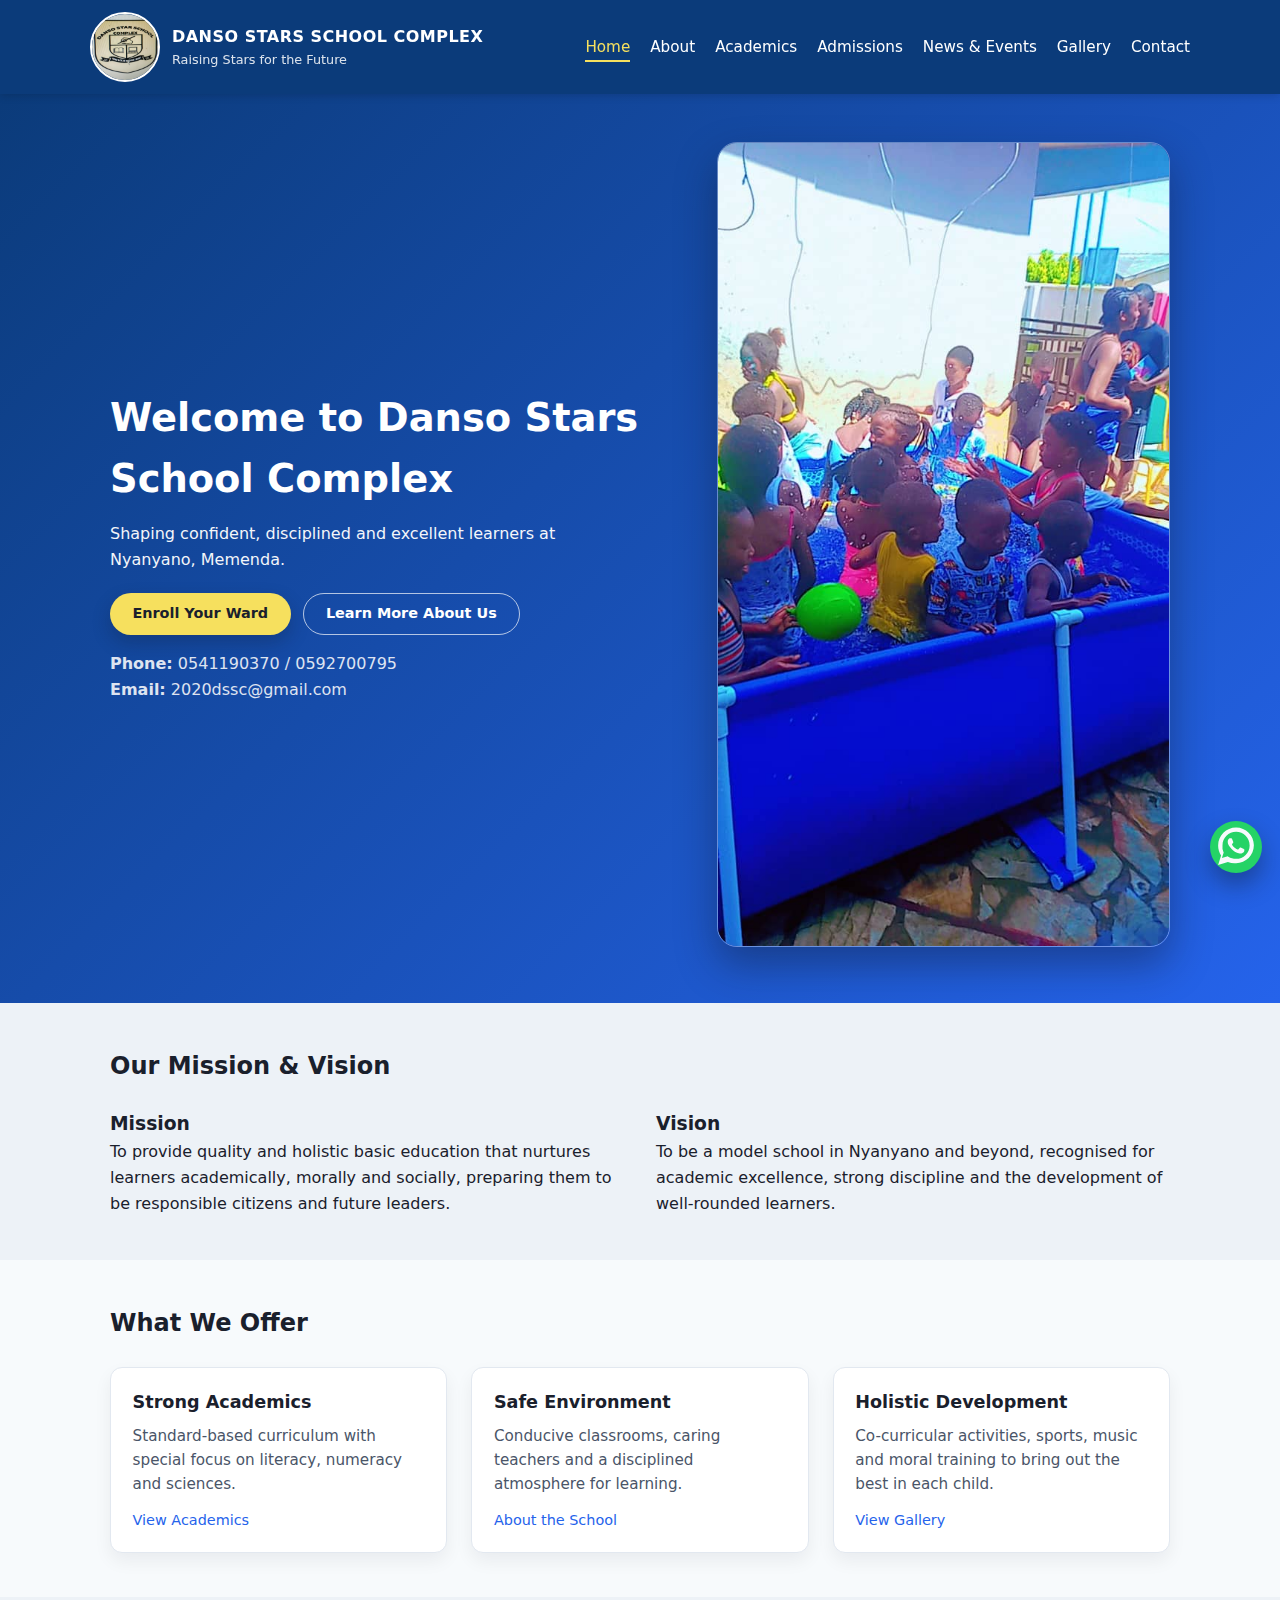
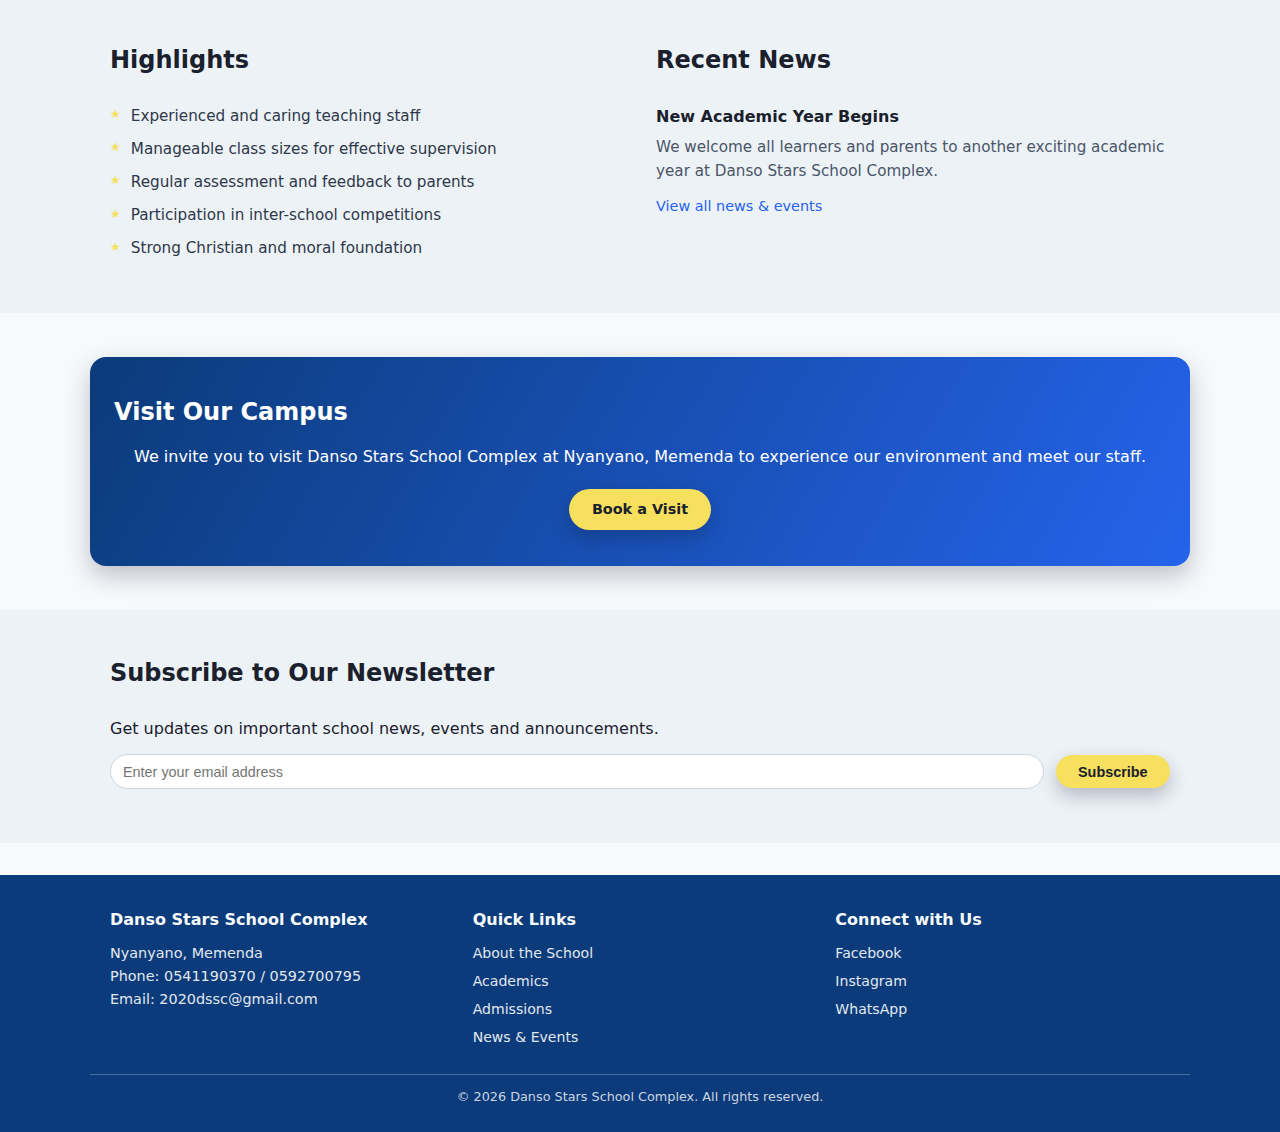
<file: index.html>
<!DOCTYPE html>
<html lang="en">
<head>
  <meta charset="UTF-8" />
  <meta name="viewport" content="width=device-width, initial-scale=1.0" />
  <title>Danso Stars School Complex | Home</title>
  <link rel="stylesheet" href="profile.css" />
  <meta name="description" content="Danso Stars School Complex — Shaping confident, disciplined and excellent learners at Nyanyano, Memenda." />
</head>
<body>
  <header class="site-header">
    <div class="container header-inner">
      <a href="index.html" class="brand">
        <img src="dssc_logo/dssc-logo.jpg" alt="Danso Stars School Complex Logo" class="logo" />
        <div class="brand-text">
          <span class="brand-name">Danso Stars School Complex</span>
          <span class="brand-tagline">Raising Stars for the Future</span>
        </div>
      </a>
      <nav class="main-nav">
        <button class="nav-toggle" aria-label="Toggle navigation">&#9776;</button>
        <ul class="nav-links">
          <li><a href="index.html" class="active">Home</a></li>
          <li><a href="about.html">About</a></li>
          <li><a href="academics.html">Academics</a></li>
          <li><a href="admissions.html">Admissions</a></li>
          <li><a href="news-events.html">News &amp; Events</a></li>
          <li><a href="gallery.html">Gallery</a></li>
          <li><a href="contact.html">Contact</a></li>
        </ul>
      </nav>
    </div>
  </header>

  <main>
    <section class="hero">
      <div class="container hero-inner">
        <div class="hero-text">
          <h1>Welcome to Danso Stars School Complex</h1>
          <p>Shaping confident, disciplined and excellent learners at Nyanyano, Memenda.</p>
          <div class="hero-actions">
            <a href="admissions.html" class="btn">Enroll Your Ward</a>
            <a href="about.html" class="btn btn-outline">Learn More About Us</a>
          </div>
          <div class="hero-contact">
            <p><strong>Phone:</strong> 0541190370 / 0592700795</p>
            <p><strong>Email:</strong> 2020dssc@gmail.com</p>
          </div>
        </div>
        <div class="hero-image-wrapper">
          <img src="gallery/IMG-20251124-WA0070.jpg" alt="Learners at Danso Stars School Complex" class="hero-image" />
        </div>
      </div>
    </section>

    <section class="section section-alt">
      <div class="container">
        <h2>Our Mission &amp; Vision</h2>
        <div class="two-column">
          <div>
            <h3>Mission</h3>
            <p>To provide quality and holistic basic education that nurtures learners academically, morally and socially, preparing them to be responsible citizens and future leaders.</p>
          </div>
          <div>
            <h3>Vision</h3>
            <p>To be a model school in Nyanyano and beyond, recognised for academic excellence, strong discipline and the development of well-rounded learners.</p>
          </div>
        </div>
      </div>
    </section>

    <section class="section">
      <div class="container">
        <h2>What We Offer</h2>
        <div class="grid-3">
          <div class="card">
            <h3>Strong Academics</h3>
            <p>Standard-based curriculum with special focus on literacy, numeracy and sciences.</p>
            <a href="academics.html" class="card-link">View Academics</a>
          </div>
          <div class="card">
            <h3>Safe Environment</h3>
            <p>Conducive classrooms, caring teachers and a disciplined atmosphere for learning.</p>
            <a href="about.html" class="card-link">About the School</a>
          </div>
          <div class="card">
            <h3>Holistic Development</h3>
            <p>Co-curricular activities, sports, music and moral training to bring out the best in each child.</p>
            <a href="gallery.html" class="card-link">View Gallery</a>
          </div>
        </div>
      </div>
    </section>

    <section class="section section-alt">
      <div class="container two-column">
        <div>
          <h2>Highlights</h2>
          <ul class="feature-list">
            <li>Experienced and caring teaching staff</li>
            <li>Manageable class sizes for effective supervision</li>
            <li>Regular assessment and feedback to parents</li>
            <li>Participation in inter-school competitions</li>
            <li>Strong Christian and moral foundation</li>
          </ul>
        </div>
        <div>
          <h2>Recent News</h2>
          <div class="home-news-snippet">
            <h3>New Academic Year Begins</h3>
            <p>We welcome all learners and parents to another exciting academic year at Danso Stars School Complex.</p>
            <a href="news-events.html" class="card-link">View all news &amp; events</a>
          </div>
        </div>
      </div>
    </section>

    <section class="section">
      <div class="container callout-box">
        <h2>Visit Our Campus</h2>
        <p>We invite you to visit Danso Stars School Complex at Nyanyano, Memenda to experience our environment and meet our staff.</p>
        <a href="contact.html" class="btn">Book a Visit</a>
      </div>
    </section>

    <section class="section newsletter-section">
      <div class="container">
        <h2>Subscribe to Our Newsletter</h2>
        <p>Get updates on important school news, events and announcements.</p>
        <form class="newsletter-form">
          <div class="newsletter-fields">
            <input type="email" name="newsletterEmail" placeholder="Enter your email address" required />
            <button type="submit" class="btn">Subscribe</button>
          </div>
          <p class="newsletter-status" aria-live="polite"></p>
        </form>
      </div>
    </section>
  </main>

  <footer class="site-footer">
    <div class="container footer-grid">
      <div>
        <h3>Danso Stars School Complex</h3>
        <p>Nyanyano, Memenda</p>
        <p>Phone: 0541190370 / 0592700795</p>
        <p>Email: <a href="mailto:2020dssc@gmail.com">2020dssc@gmail.com</a></p>
      </div>
      <div>
        <h4>Quick Links</h4>
        <ul class="footer-links">
          <li><a href="about.html">About the School</a></li>
          <li><a href="academics.html">Academics</a></li>
          <li><a href="admissions.html">Admissions</a></li>
          <li><a href="news-events.html">News &amp; Events</a></li>
        </ul>
      </div>
      <div>
        <h4>Connect with Us</h4>
        <ul class="footer-links">
          <li><a href="#" aria-label="Facebook">Facebook</a></li>
          <li><a href="#" aria-label="Instagram">Instagram</a></li>
          <li><a href="#" aria-label="WhatsApp">WhatsApp</a></li>
        </ul>
      </div>
    </div>
    <div class="container footer-bottom">
      <p>&copy; <span id="year"></span> Danso Stars School Complex. All rights reserved.</p>
    </div>
  </footer>

  <div class="whatsapp-float">
    <a href="https://wa.me/233541190370" target="_blank" rel="noopener noreferrer" aria-label="Chat with Danso Stars School Complex on WhatsApp">
      <svg xmlns="http://www.w3.org/2000/svg" viewBox="0 0 32 32" aria-hidden="true" class="whatsapp-icon">
        <path fill="currentColor" d="M16.04 4C9.95 4 5 8.95 5 15.04c0 2.28.67 4.38 1.82 6.16L5 27l6-1.8A10.93 10.93 0 0 0 16.04 26C22.13 26 27 21.05 27 14.96 27 8.85 22.13 4 16.04 4zm0 19.3c-1.74 0-3.37-.46-4.8-1.34l-.34-.2-3.57 1.08 1.1-3.48-.22-.36A8.33 8.33 0 0 1 7.7 15c0-4.61 3.74-8.35 8.34-8.35 4.6 0 8.35 3.74 8.35 8.35 0 4.6-3.75 8.3-8.35 8.3zm4.57-6.17c-.25-.12-1.5-.74-1.73-.82-.23-.08-.4-.12-.57.13-.17.25-.66.82-.8.98-.15.17-.3.18-.55.06-.25-.12-1.04-.38-1.98-1.23-.73-.65-1.22-1.45-1.37-1.7-.14-.25-.02-.39.1-.51.1-.1.25-.26.36-.39.12-.13.16-.22.24-.37.08-.15.05-.28-.02-.4-.07-.12-.57-1.37-.78-1.88-.21-.5-.42-.43-.57-.44l-.49-.01c-.17 0-.44.06-.67.28-.23.22-.88.86-.88 2.1 0 1.24.9 2.44 1.03 2.61.13.17 1.77 2.7 4.3 3.78.6.26 1.07.41 1.44.52.61.19 1.16.16 1.6.1.49-.07 1.5-.61 1.71-1.2.21-.59.21-1.09.15-1.2-.06-.11-.23-.17-.48-.3z"/>
      </svg>
    </a>
  </div>

  <script src="app.js" defer></script>
</body>
</html>
</file>
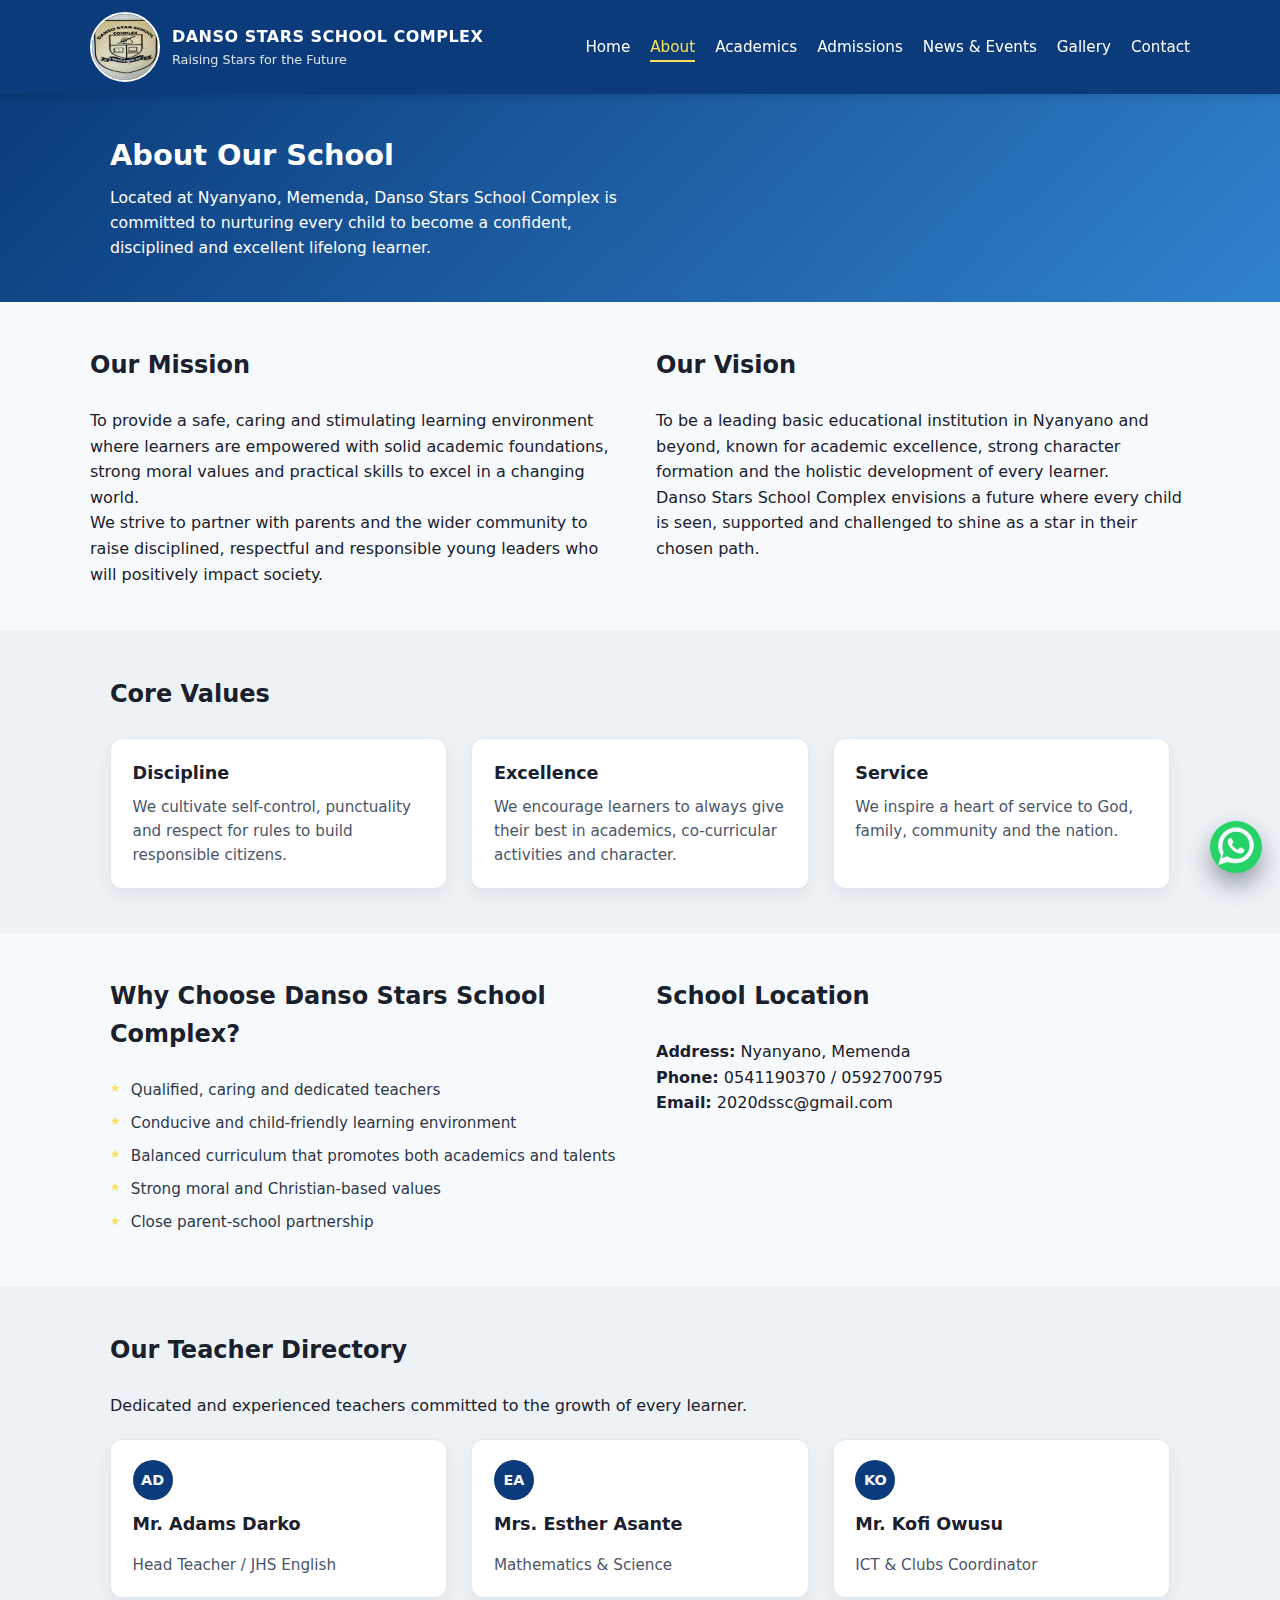
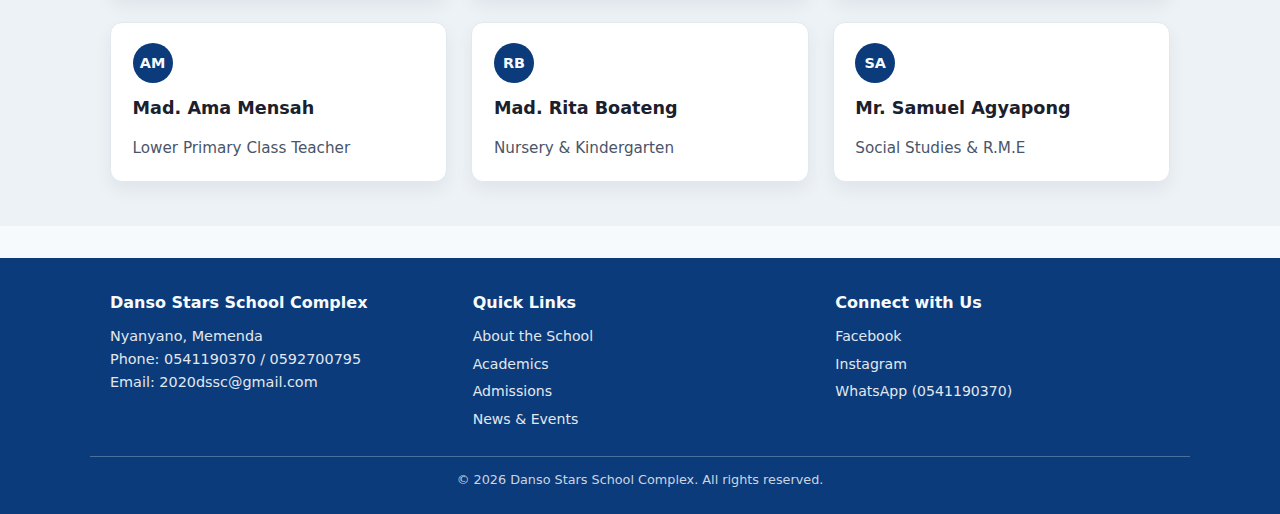
<file: about.html>
<!DOCTYPE html>
<html lang="en">
<head>
  <meta charset="UTF-8" />
  <meta name="viewport" content="width=device-width, initial-scale=1.0" />
  <title>About | Danso Stars School Complex</title>
  <link rel="stylesheet" href="profile.css" />
</head>
<body>
  <header class="site-header">
    <div class="container header-inner">
      <a href="index.html" class="brand">
        <img src="dssc_logo/dssc-logo.jpg" alt="Danso Stars School Complex Logo" class="logo" />
        <div class="brand-text">
          <span class="brand-name">Danso Stars School Complex</span>
          <span class="brand-tagline">Raising Stars for the Future</span>
        </div>
      </a>
      <nav class="main-nav">
        <button class="nav-toggle" aria-label="Toggle navigation">&#9776;</button>
        <ul class="nav-links">
          <li><a href="index.html">Home</a></li>
          <li><a href="about.html" class="active">About</a></li>
          <li><a href="academics.html">Academics</a></li>
          <li><a href="admissions.html">Admissions</a></li>
          <li><a href="news-events.html">News &amp; Events</a></li>
          <li><a href="gallery.html">Gallery</a></li>
          <li><a href="contact.html">Contact</a></li>
        </ul>
      </nav>
    </div>
  </header>

  <main>
    <section class="page-hero about-hero">
      <div class="container">
        <h1>About Our School</h1>
        <p>Located at Nyanyano, Memenda, Danso Stars School Complex is committed to nurturing every child to become a confident, disciplined and excellent lifelong learner.</p>
      </div>
    </section>

    <section class="section container two-column">
      <div>
        <h2>Our Mission</h2>
        <p>
          To provide a safe, caring and stimulating learning environment where learners are empowered with solid academic
          foundations, strong moral values and practical skills to excel in a changing world.
        </p>
        <p>
          We strive to partner with parents and the wider community to raise disciplined, respectful and responsible young
          leaders who will positively impact society.
        </p>
      </div>
      <div>
        <h2>Our Vision</h2>
        <p>
          To be a leading basic educational institution in Nyanyano and beyond, known for academic excellence, strong
          character formation and the holistic development of every learner.
        </p>
        <p>
          Danso Stars School Complex envisions a future where every child is seen, supported and challenged to shine as a
          star in their chosen path.
        </p>
      </div>
    </section>

    <section class="section section-alt">
      <div class="container">
        <h2>Core Values</h2>
        <div class="grid-3">
          <div class="card">
            <h3>Discipline</h3>
            <p>We cultivate self-control, punctuality and respect for rules to build responsible citizens.</p>
          </div>
          <div class="card">
            <h3>Excellence</h3>
            <p>We encourage learners to always give their best in academics, co-curricular activities and character.</p>
          </div>
          <div class="card">
            <h3>Service</h3>
            <p>We inspire a heart of service to God, family, community and the nation.</p>
          </div>
        </div>
      </div>
    </section>

    <section class="section">
      <div class="container two-column">
        <div>
          <h2>Why Choose Danso Stars School Complex?</h2>
          <ul class="feature-list">
            <li>Qualified, caring and dedicated teachers</li>
            <li>Conducive and child-friendly learning environment</li>
            <li>Balanced curriculum that promotes both academics and talents</li>
            <li>Strong moral and Christian-based values</li>
            <li>Close parent-school partnership</li>
          </ul>
        </div>
        <div>
          <h2>School Location</h2>
          <p><strong>Address:</strong> Nyanyano, Memenda</p>
          <p><strong>Phone:</strong> 0541190370 / 0592700795</p>
          <p><strong>Email:</strong> 2020dssc@gmail.com</p>
        </div>
      </div>
    </section>

    <section class="section section-alt">
      <div class="container">
        <h2>Our Teacher Directory</h2>
        <p>Dedicated and experienced teachers committed to the growth of every learner.</p>
        <div class="grid-3 teacher-grid">
          <div class="card teacher-card">
            <div class="teacher-avatar">AD</div>
            <h3>Mr. Adams Darko</h3>
            <p class="teacher-role">Head Teacher / JHS English</p>
          </div>
          <div class="card teacher-card">
            <div class="teacher-avatar">EA</div>
            <h3>Mrs. Esther Asante</h3>
            <p class="teacher-role">Mathematics &amp; Science</p>
          </div>
          <div class="card teacher-card">
            <div class="teacher-avatar">KO</div>
            <h3>Mr. Kofi Owusu</h3>
            <p class="teacher-role">ICT &amp; Clubs Coordinator</p>
          </div>
          <div class="card teacher-card">
            <div class="teacher-avatar">AM</div>
            <h3>Mad. Ama Mensah</h3>
            <p class="teacher-role">Lower Primary Class Teacher</p>
          </div>
          <div class="card teacher-card">
            <div class="teacher-avatar">RB</div>
            <h3>Mad. Rita Boateng</h3>
            <p class="teacher-role">Nursery &amp; Kindergarten</p>
          </div>
          <div class="card teacher-card">
            <div class="teacher-avatar">SA</div>
            <h3>Mr. Samuel Agyapong</h3>
            <p class="teacher-role">Social Studies &amp; R.M.E</p>
          </div>
        </div>
      </div>
    </section>
  </main>

  <footer class="site-footer">
    <div class="container footer-grid">
      <div>
        <h3>Danso Stars School Complex</h3>
        <p>Nyanyano, Memenda</p>
        <p>Phone: 0541190370 / 0592700795</p>
        <p>Email: <a href="mailto:2020dssc@gmail.com">2020dssc@gmail.com</a></p>
      </div>
      <div>
        <h4>Quick Links</h4>
        <ul class="footer-links">
          <li><a href="about.html">About the School</a></li>
          <li><a href="academics.html">Academics</a></li>
          <li><a href="admissions.html">Admissions</a></li>
          <li><a href="news-events.html">News &amp; Events</a></li>
        </ul>
      </div>
      <div>
        <h4>Connect with Us</h4>
        <ul class="footer-links">
          <li><a href="#" aria-label="Facebook">Facebook</a></li>
          <li><a href="#" aria-label="Instagram">Instagram</a></li>
          <li><a href="https://wa.me/233541190370" target="_blank" rel="noopener noreferrer" aria-label="WhatsApp">WhatsApp (0541190370)</a></li>
        </ul>
      </div>
    </div>
    <div class="container footer-bottom">
      <p>&copy; <span id="year"></span> Danso Stars School Complex. All rights reserved.</p>
    </div>
  </footer>

  <div class="whatsapp-float">
    <a href="https://wa.me/233541190370" target="_blank" rel="noopener noreferrer" aria-label="Chat with Danso Stars School Complex on WhatsApp">
      <svg xmlns="http://www.w3.org/2000/svg" viewBox="0 0 32 32" aria-hidden="true" class="whatsapp-icon">
        <path fill="currentColor" d="M16.04 4C9.95 4 5 8.95 5 15.04c0 2.28.67 4.38 1.82 6.16L5 27l6-1.8A10.93 10.93 0 0 0 16.04 26C22.13 26 27 21.05 27 14.96 27 8.85 22.13 4 16.04 4zm0 19.3c-1.74 0-3.37-.46-4.8-1.34l-.34-.2-3.57 1.08 1.1-3.48-.22-.36A8.33 8.33 0 0 1 7.7 15c0-4.61 3.74-8.35 8.34-8.35 4.6 0 8.35 3.74 8.35 8.35 0 4.6-3.75 8.3-8.35 8.3zm4.57-6.17c-.25-.12-1.5-.74-1.73-.82-.23-.08-.4-.12-.57.13-.17.25-.66.82-.8.98-.15.17-.3.18-.55.06-.25-.12-1.04-.38-1.98-1.23-.73-.65-1.22-1.45-1.37-1.7-.14-.25-.02-.39.1-.51.1-.1.25-.26.36-.39.12-.13.16-.22.24-.37.08-.15.05-.28-.02-.4-.07-.12-.57-1.37-.78-1.88-.21-.5-.42-.43-.57-.44l-.49-.01c-.17 0-.44.06-.67.28-.23.22-.88.86-.88 2.1 0 1.24.9 2.44 1.03 2.61.13.17 1.77 2.7 4.3 3.78.6.26 1.07.41 1.44.52.61.19 1.16.16 1.6.1.49-.07 1.5-.61 1.71-1.2.21-.59.21-1.09.15-1.2-.06-.11-.23-.17-.48-.3z"/>
      </svg>
    </a>
  </div>

  <script src="app.js"></script>
</body>
</html>
</file>
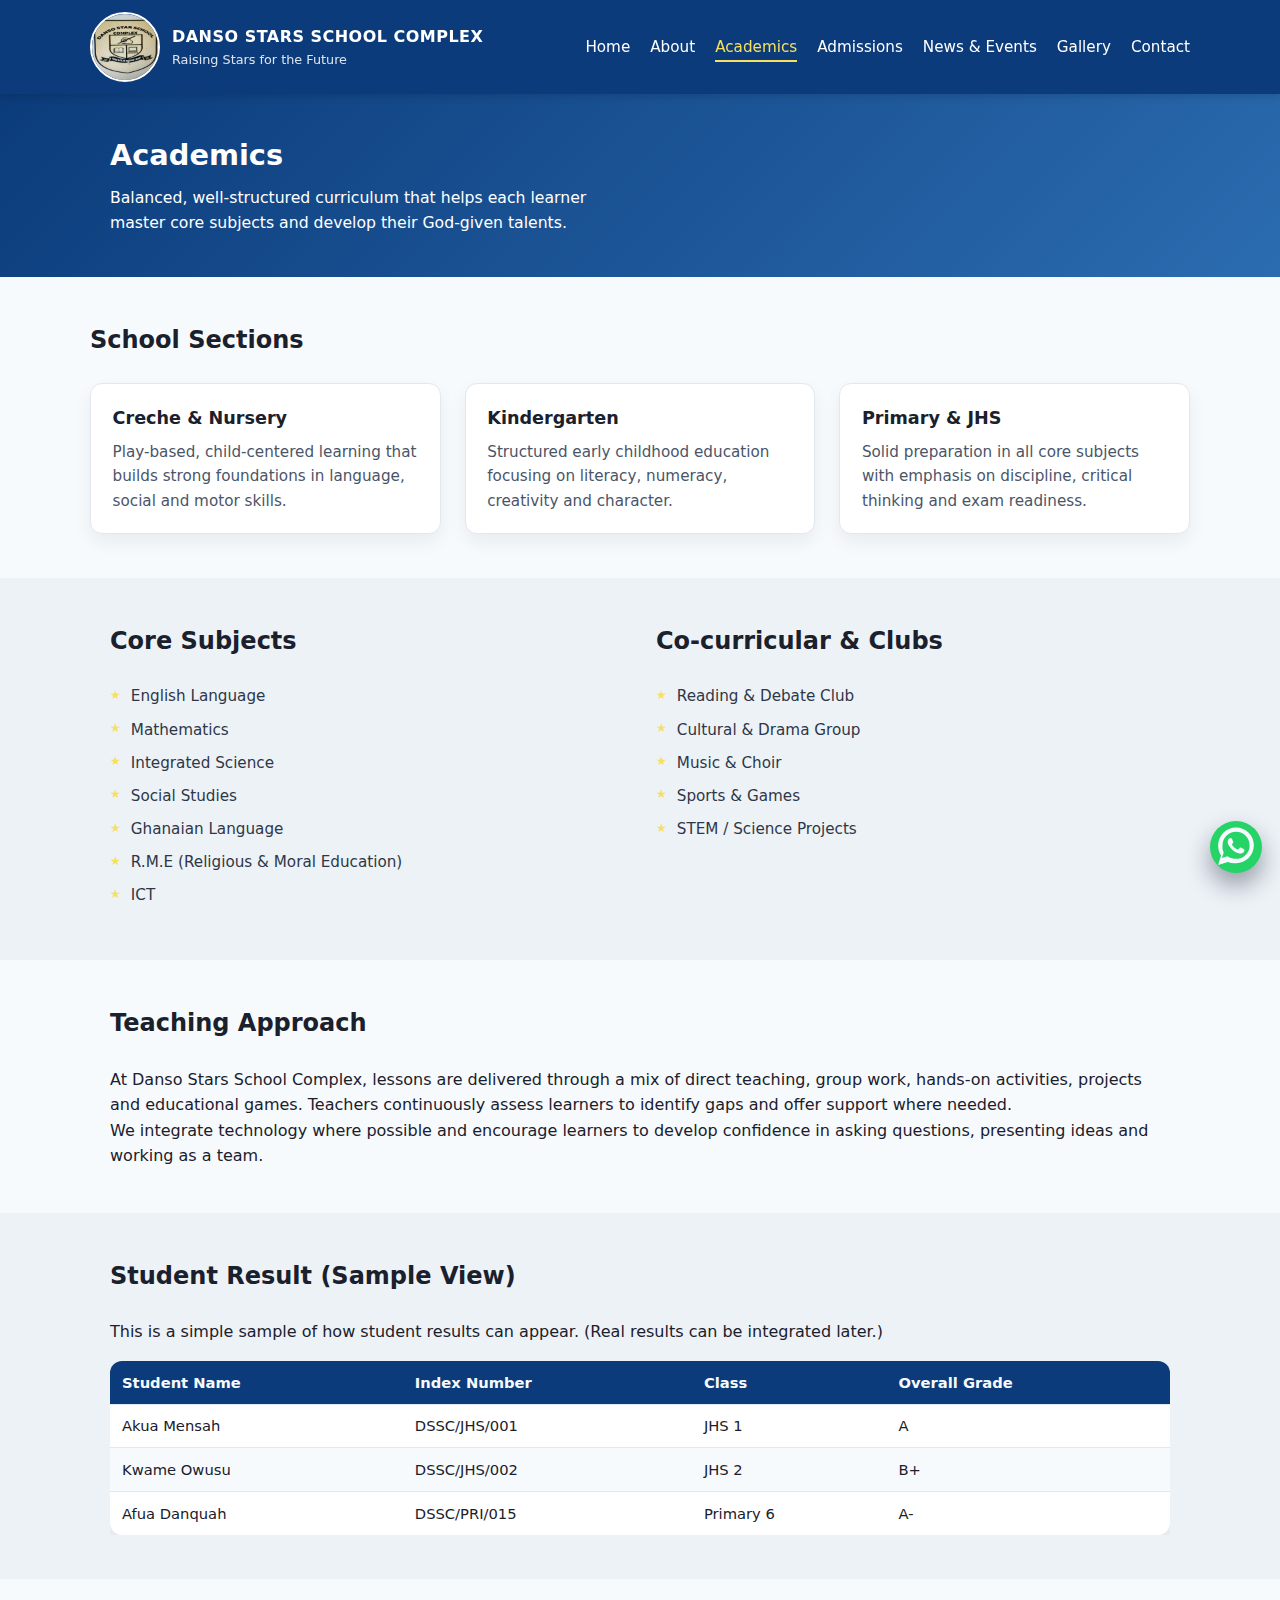
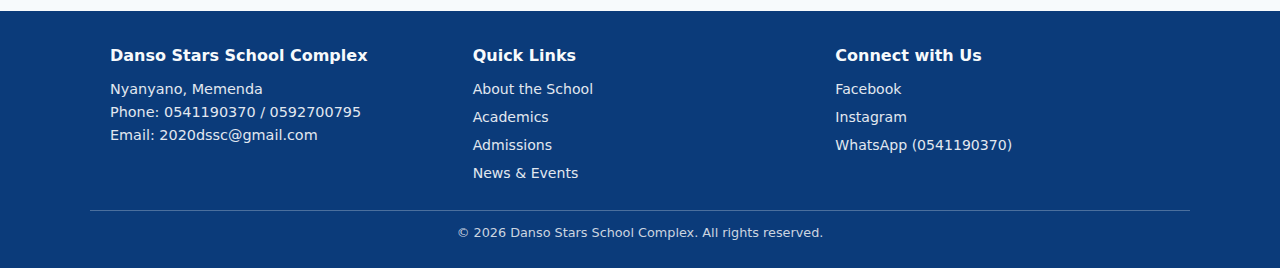
<file: academics.html>
<!DOCTYPE html>
<html lang="en">
<head>
  <meta charset="UTF-8" />
  <meta name="viewport" content="width=device-width, initial-scale=1.0" />
  <title>Academics | Danso Stars School Complex</title>
  <link rel="stylesheet" href="profile.css" />
</head>
<body>
  <header class="site-header">
    <div class="container header-inner">
      <a href="index.html" class="brand">
        <img src="dssc_logo/dssc-logo.jpg" alt="Danso Stars School Complex Logo" class="logo"/>
        <div class="brand-text">
          <span class="brand-name">Danso Stars School Complex</span>
          <span class="brand-tagline">Raising Stars for the Future</span>
        </div>
      </a>
      <nav class="main-nav">
        <button class="nav-toggle" aria-label="Toggle navigation">&#9776;</button>
        <ul class="nav-links">
          <li><a href="index.html">Home</a></li>
          <li><a href="about.html">About</a></li>
          <li><a href="academics.html" class="active">Academics</a></li>
          <li><a href="admissions.html">Admissions</a></li>
          <li><a href="news-events.html">News &amp; Events</a></li>
          <li><a href="gallery.html">Gallery</a></li>
          <li><a href="contact.html">Contact</a></li>
        </ul>
      </nav>
    </div>
  </header>

  <main>
    <section class="page-hero academics-hero">
      <div class="container">
        <h1>Academics</h1>
        <p>Balanced, well-structured curriculum that helps each learner master core subjects and develop their God-given talents.</p>
      </div>
    </section>

    <section class="section container">
      <h2>School Sections</h2>
      <div class="grid-3">
        <div class="card">
          <h3>Creche &amp; Nursery</h3>
          <p>Play-based, child-centered learning that builds strong foundations in language, social and motor skills.</p>
        </div>
        <div class="card">
          <h3>Kindergarten</h3>
          <p>Structured early childhood education focusing on literacy, numeracy, creativity and character.</p>
        </div>
        <div class="card">
          <h3>Primary &amp; JHS</h3>
          <p>Solid preparation in all core subjects with emphasis on discipline, critical thinking and exam readiness.</p>
        </div>
      </div>
    </section>

    <section class="section section-alt">
      <div class="container two-column">
        <div>
          <h2>Core Subjects</h2>
          <ul class="feature-list">
            <li>English Language</li>
            <li>Mathematics</li>
            <li>Integrated Science</li>
            <li>Social Studies</li>
            <li>Ghanaian Language</li>
            <li>R.M.E (Religious &amp; Moral Education)</li>
            <li>ICT</li>
          </ul>
        </div>
        <div>
          <h2>Co-curricular &amp; Clubs</h2>
          <ul class="feature-list">
            <li>Reading &amp; Debate Club</li>
            <li>Cultural &amp; Drama Group</li>
            <li>Music &amp; Choir</li>
            <li>Sports &amp; Games</li>
            <li>STEM / Science Projects</li>
          </ul>
        </div>
      </div>
    </section>

    <section class="section">
      <div class="container">
        <h2>Teaching Approach</h2>
        <p>
          At Danso Stars School Complex, lessons are delivered through a mix of direct teaching, group work, hands-on activities,
          projects and educational games. Teachers continuously assess learners to identify gaps and offer support where needed.
        </p>
        <p>
          We integrate technology where possible and encourage learners to develop confidence in asking questions, presenting
          ideas and working as a team.
        </p>
      </div>
    </section>

    <section class="section section-alt">
      <div class="container">
        <h2>Student Result (Sample View)</h2>
        <p>This is a simple sample of how student results can appear. (Real results can be integrated later.)</p>
        <div class="results-wrapper">
          <table class="results-table">
            <thead>
              <tr>
                <th>Student Name</th>
                <th>Index Number</th>
                <th>Class</th>
                <th>Overall Grade</th>
              </tr>
            </thead>
            <tbody>
              <tr>
                <td>Akua Mensah</td>
                <td>DSSC/JHS/001</td>
                <td>JHS 1</td>
                <td>A</td>
              </tr>
              <tr>
                <td>Kwame Owusu</td>
                <td>DSSC/JHS/002</td>
                <td>JHS 2</td>
                <td>B+</td>
              </tr>
              <tr>
                <td>Afua Danquah</td>
                <td>DSSC/PRI/015</td>
                <td>Primary 6</td>
                <td>A-</td>
              </tr>
            </tbody>
          </table>
        </div>
      </div>
    </section>
  </main>

  <footer class="site-footer">
    <div class="container footer-grid">
      <div>
        <h3>Danso Stars School Complex</h3>
        <p>Nyanyano, Memenda</p>
        <p>Phone: 0541190370 / 0592700795</p>
        <p>Email: <a href="mailto:2020dssc@gmail.com">2020dssc@gmail.com</a></p>
      </div>
      <div>
        <h4>Quick Links</h4>
        <ul class="footer-links">
          <li><a href="about.html">About the School</a></li>
          <li><a href="academics.html">Academics</a></li>
          <li><a href="admissions.html">Admissions</a></li>
          <li><a href="news-events.html">News &amp; Events</a></li>
        </ul>
      </div>
      <div>
        <h4>Connect with Us</h4>
        <ul class="footer-links">
          <li><a href="#" aria-label="Facebook">Facebook</a></li>
          <li><a href="#" aria-label="Instagram">Instagram</a></li>
          <li><a href="https://wa.me/233541190370" target="_blank" rel="noopener noreferrer" aria-label="WhatsApp">WhatsApp (0541190370)</a></li>
        </ul>
      </div>
    </div>
    <div class="container footer-bottom">
      <p>&copy; <span id="year"></span> Danso Stars School Complex. All rights reserved.</p>
    </div>
  </footer>

  <div class="whatsapp-float">
    <a href="https://wa.me/233541190370" target="_blank" rel="noopener noreferrer" aria-label="Chat with Danso Stars School Complex on WhatsApp">
      <svg xmlns="http://www.w3.org/2000/svg" viewBox="0 0 32 32" aria-hidden="true" class="whatsapp-icon">
        <path fill="currentColor" d="M16.04 4C9.95 4 5 8.95 5 15.04c0 2.28.67 4.38 1.82 6.16L5 27l6-1.8A10.93 10.93 0 0 0 16.04 26C22.13 26 27 21.05 27 14.96 27 8.85 22.13 4 16.04 4zm0 19.3c-1.74 0-3.37-.46-4.8-1.34l-.34-.2-3.57 1.08 1.1-3.48-.22-.36A8.33 8.33 0 0 1 7.7 15c0-4.61 3.74-8.35 8.34-8.35 4.6 0 8.35 3.74 8.35 8.35 0 4.6-3.75 8.3-8.35 8.3zm4.57-6.17c-.25-.12-1.5-.74-1.73-.82-.23-.08-.4-.12-.57.13-.17.25-.66.82-.8.98-.15.17-.3.18-.55.06-.25-.12-1.04-.38-1.98-1.23-.73-.65-1.22-1.45-1.37-1.7-.14-.25-.02-.39.1-.51.1-.1.25-.26.36-.39.12-.13.16-.22.24-.37.08-.15.05-.28-.02-.4-.07-.12-.57-1.37-.78-1.88-.21-.5-.42-.43-.57-.44l-.49-.01c-.17 0-.44.06-.67.28-.23.22-.88.86-.88 2.1 0 1.24.9 2.44 1.03 2.61.13.17 1.77 2.7 4.3 3.78.6.26 1.07.41 1.44.52.61.19 1.16.16 1.6.1.49-.07 1.5-.61 1.71-1.2.21-.59.21-1.09.15-1.2-.06-.11-.23-.17-.48-.3z"/>
      </svg>
    </a>
  </div>

  <script src="app.js"></script>
</body>
</html>
</file>
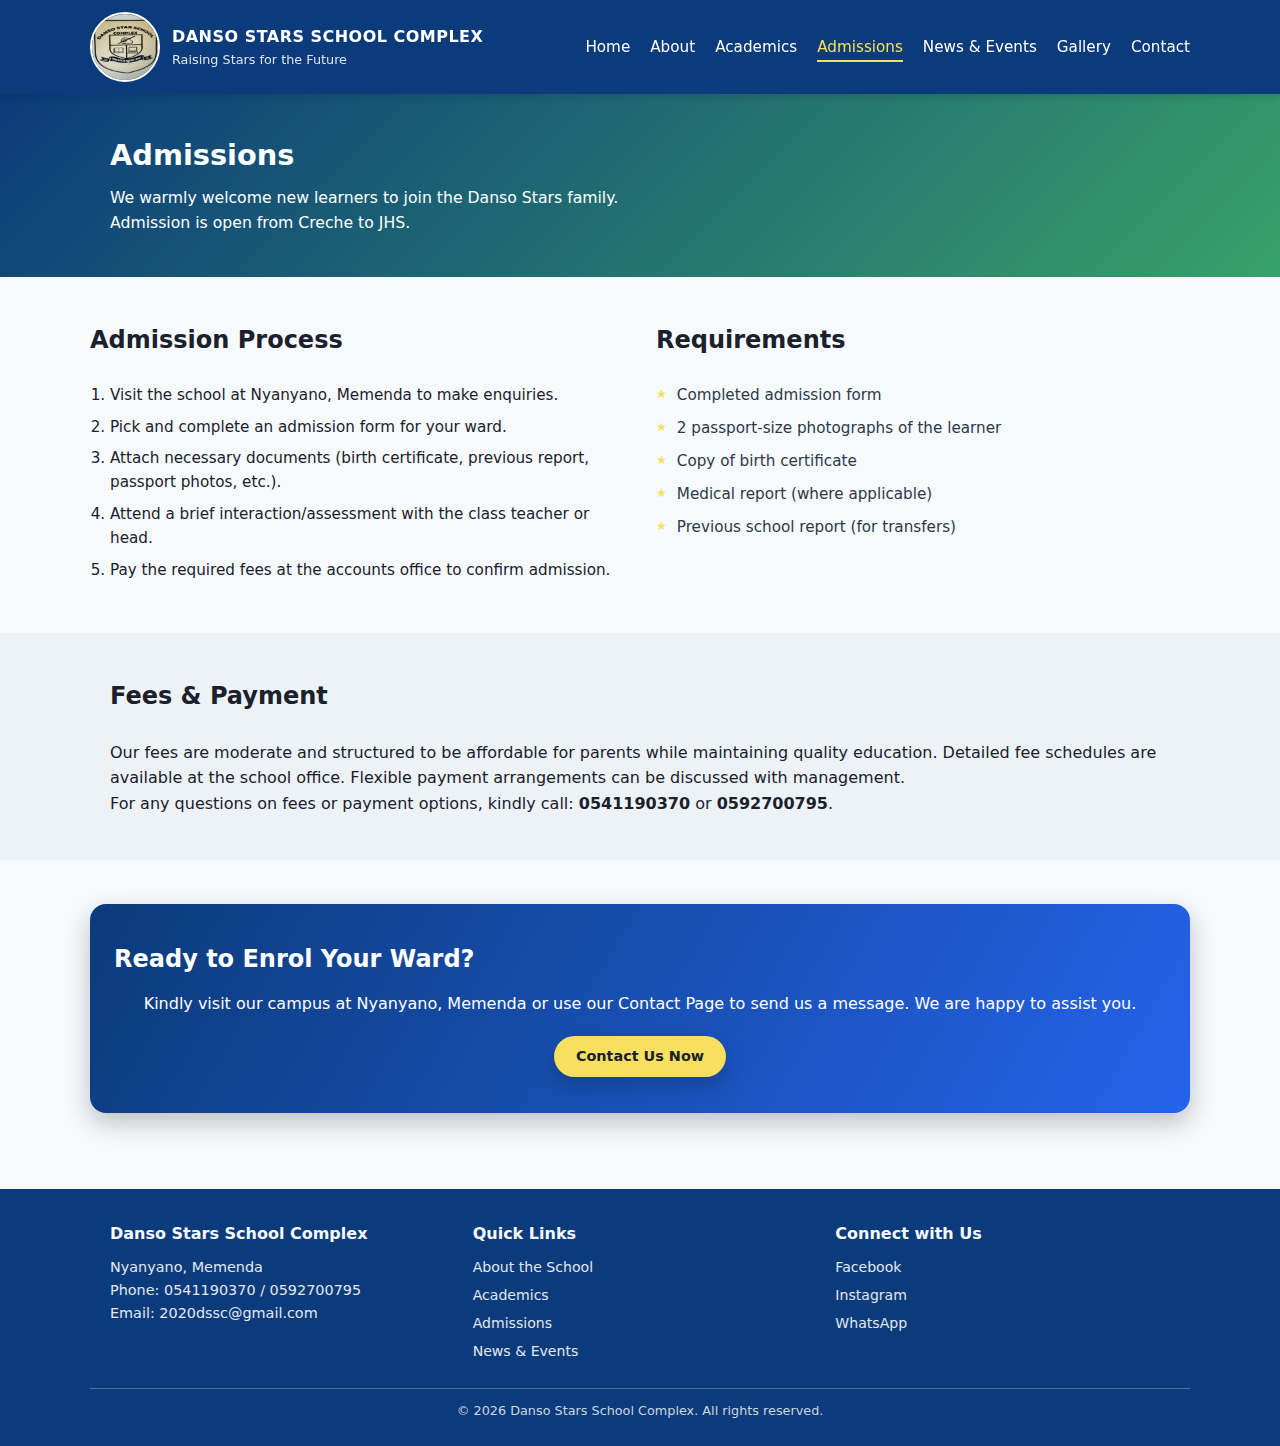
<file: admissions.html>
<!DOCTYPE html>
<html lang="en">
<head>
  <meta charset="UTF-8" />
  <meta name="viewport" content="width=device-width, initial-scale=1.0" />
  <title>Admissions | Danso Stars School Complex</title>
  <link rel="stylesheet" href="profile.css" />
</head>
<body>
  <header class="site-header">
    <div class="container header-inner">
      <a href="index.html" class="brand">
        <img src="dssc_logo/dssc-logo.jpg" alt="Danso Stars School Complex Logo" class="logo" />
        <div class="brand-text">
          <span class="brand-name">Danso Stars School Complex</span>
          <span class="brand-tagline">Raising Stars for the Future</span>
        </div>
      </a>
      <nav class="main-nav">
        <button class="nav-toggle" aria-label="Toggle navigation">&#9776;</button>
        <ul class="nav-links">
          <li><a href="index.html">Home</a></li>
          <li><a href="about.html">About</a></li>
          <li><a href="academics.html">Academics</a></li>
          <li><a href="admissions.html" class="active">Admissions</a></li>
          <li><a href="news-events.html">News &amp; Events</a></li>
          <li><a href="gallery.html">Gallery</a></li>
          <li><a href="contact.html">Contact</a></li>
        </ul>
      </nav>
    </div>
  </header>

  <main>
    <section class="page-hero admissions-hero">
      <div class="container">
        <h1>Admissions</h1>
        <p>We warmly welcome new learners to join the Danso Stars family. Admission is open from Creche to JHS.</p>
      </div>
    </section>

    <section class="section container two-column">
      <div>
        <h2>Admission Process</h2>
        <ol class="numbered-list">
          <li>Visit the school at Nyanyano, Memenda to make enquiries.</li>
          <li>Pick and complete an admission form for your ward.</li>
          <li>Attach necessary documents (birth certificate, previous report, passport photos, etc.).</li>
          <li>Attend a brief interaction/assessment with the class teacher or head.</li>
          <li>Pay the required fees at the accounts office to confirm admission.</li>
        </ol>
      </div>
      <div>
        <h2>Requirements</h2>
        <ul class="feature-list">
          <li>Completed admission form</li>
          <li>2 passport-size photographs of the learner</li>
          <li>Copy of birth certificate</li>
          <li>Medical report (where applicable)</li>
          <li>Previous school report (for transfers)</li>
        </ul>
      </div>
    </section>

    <section class="section section-alt">
      <div class="container">
        <h2>Fees &amp; Payment</h2>
        <p>
          Our fees are moderate and structured to be affordable for parents while maintaining quality education. Detailed fee
          schedules are available at the school office. Flexible payment arrangements can be discussed with management.
        </p>
        <p>
          For any questions on fees or payment options, kindly call:
          <strong>0541190370</strong> or <strong>0592700795</strong>.
        </p>
      </div>
    </section>

    <section class="section">
      <div class="container callout-box">
        <h2>Ready to Enrol Your Ward?</h2>
        <p>Kindly visit our campus at Nyanyano, Memenda or use our <a href="contact.html">Contact Page</a> to send us a message. We are happy to assist you.</p>
        <a class="btn" href="contact.html">Contact Us Now</a>
      </div>
    </section>
  </main>

  <footer class="site-footer">
    <div class="container footer-grid">
      <div>
        <h3>Danso Stars School Complex</h3>
        <p>Nyanyano, Memenda</p>
        <p>Phone: 0541190370 / 0592700795</p>
        <p>Email: <a href="mailto:2020dssc@gmail.com">2020dssc@gmail.com</a></p>
      </div>
      <div>
        <h4>Quick Links</h4>
        <ul class="footer-links">
          <li><a href="about.html">About the School</a></li>
          <li><a href="academics.html">Academics</a></li>
          <li><a href="admissions.html">Admissions</a></li>
          <li><a href="news-events.html">News &amp; Events</a></li>
        </ul>
      </div>
      <div>
        <h4>Connect with Us</h4>
        <ul class="footer-links">
          <li><a href="#" aria-label="Facebook">Facebook</a></li>
          <li><a href="#" aria-label="Instagram">Instagram</a></li>
          <li><a href="#" aria-label="WhatsApp">WhatsApp</a></li>
        </ul>
      </div>
    </div>
    <div class="container footer-bottom">
      <p>&copy; <span id="year"></span> Danso Stars School Complex. All rights reserved.</p>
    </div>
  </footer>

  <script src="app.js"></script>
</body>
</html>
</file>
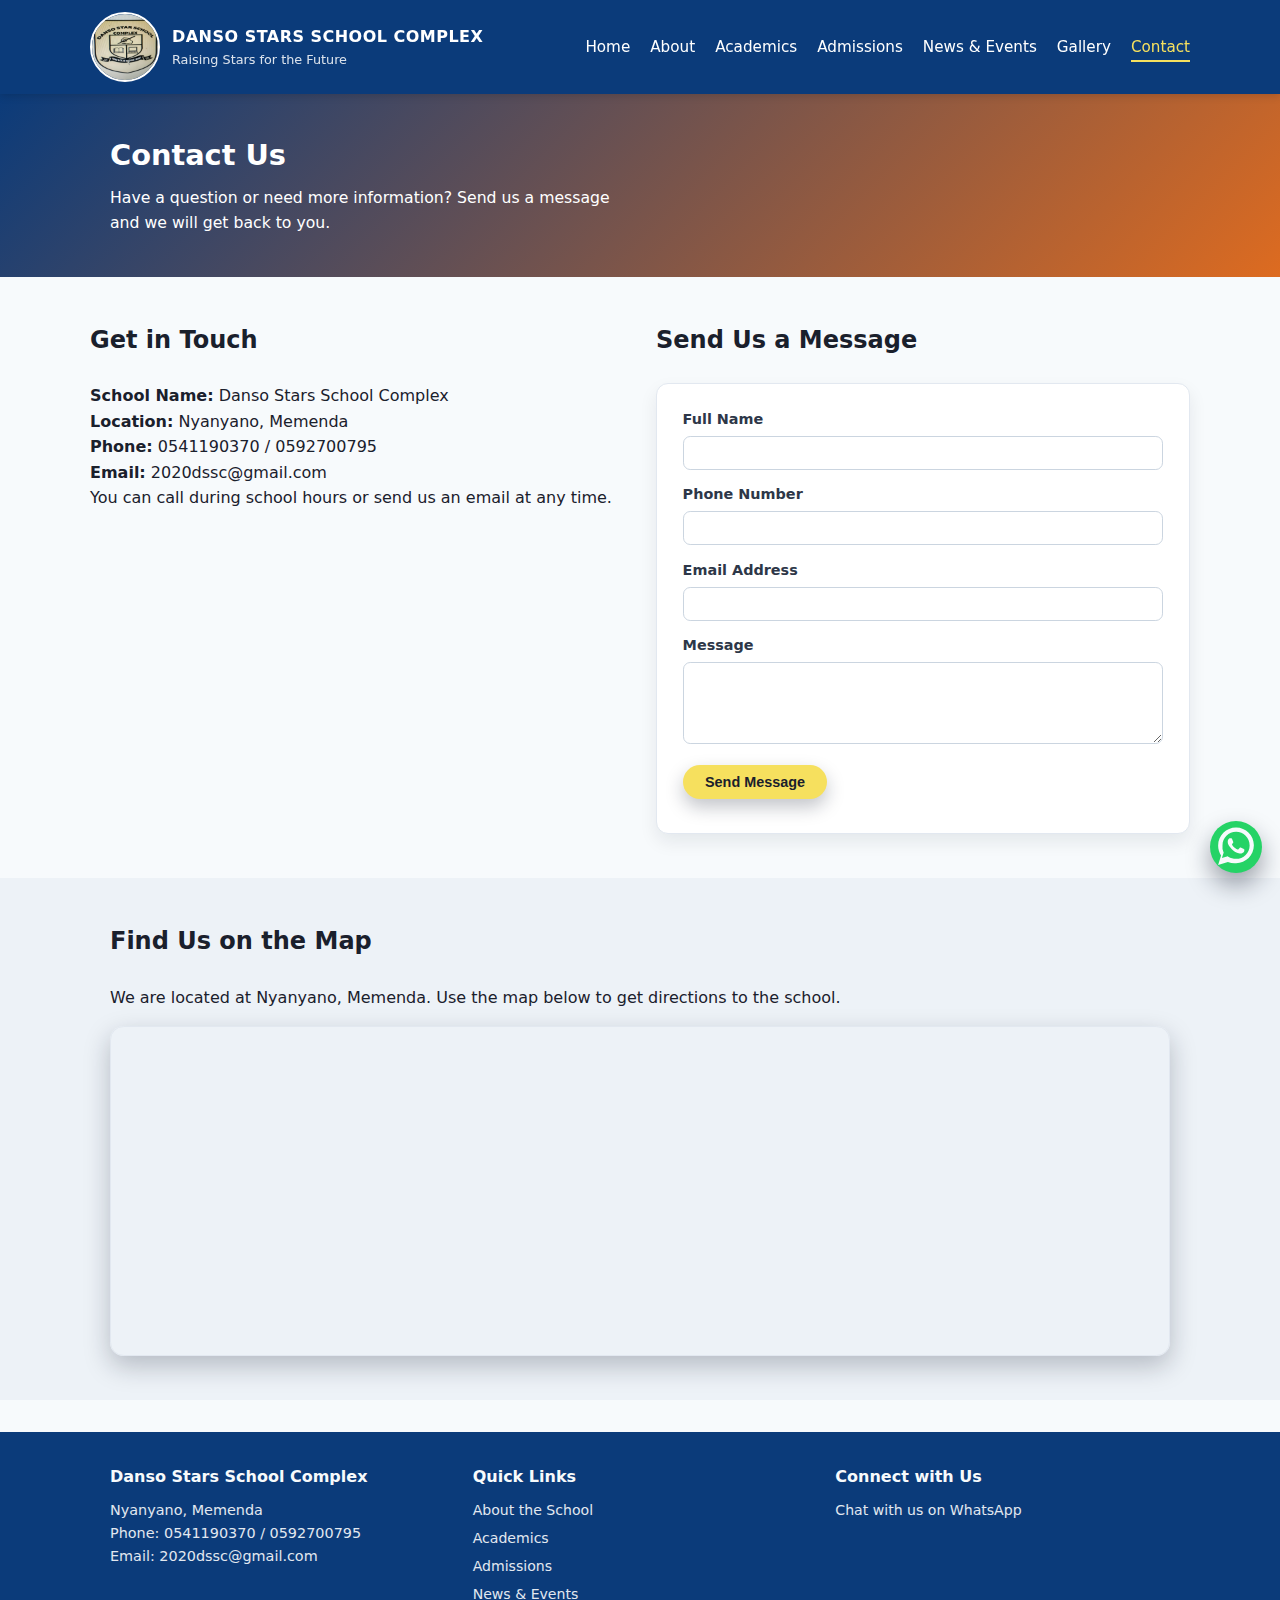
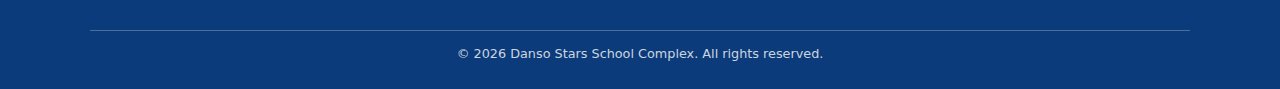
<file: contact.html>
<!DOCTYPE html>
<html lang="en">
<head>
  <meta charset="UTF-8" />
  <meta name="viewport" content="width=device-width, initial-scale=1.0" />
  <meta name="description" content="Contact Danso Stars School Complex at Nyanyano, Memenda – phone numbers, email, contact form and location map to the school." />
  <title>Contact Us | Danso Stars School Complex</title>
  <link rel="stylesheet" href="profile.css" />
</head>
<body>
  <header class="site-header">
    <div class="container header-inner">
      <a href="index.html" class="brand">
        <img src="dssc_logo/dssc-logo.jpg" alt="Danso Stars School Complex Logo" class="logo" loading="lazy" decoding="async" />
        <div class="brand-text">
          <span class="brand-name">Danso Stars School Complex</span>
          <span class="brand-tagline">Raising Stars for the Future</span>
        </div>
      </a>

      <nav class="main-nav" aria-label="Main navigation">
        <button type="button" class="nav-toggle" aria-label="Toggle navigation" aria-controls="nav-links" aria-expanded="false">&#9776;</button>
        <ul class="nav-links" id="nav-links" aria-hidden="true">
          <li><a href="index.html">Home</a></li>
          <li><a href="about.html">About</a></li>
          <li><a href="academics.html">Academics</a></li>
          <li><a href="admissions.html">Admissions</a></li>
          <li><a href="news-events.html">News &amp; Events</a></li>
          <li><a href="gallery.html">Gallery</a></li>
          <li><a href="contact.html" class="active">Contact</a></li>
        </ul>
      </nav>
    </div>
  </header>

  <main>
    <section class="page-hero contact-hero">
      <div class="container">
        <h1>Contact Us</h1>
        <p>Have a question or need more information? Send us a message and we will get back to you.</p>
      </div>
    </section>

    <section class="section container two-column contact-section">
      <div>
        <h2>Get in Touch</h2>
        <p><strong>School Name:</strong> Danso Stars School Complex</p>
        <p><strong>Location:</strong> Nyanyano, Memenda</p>
        <p><strong>Phone:</strong> 0541190370 / 0592700795</p>
        <p><strong>Email:</strong> <a href="mailto:2020dssc@gmail.com">2020dssc@gmail.com</a></p>
        <p>You can call during school hours or send us an email at any time.</p>
      </div>

      <div>
        <h2>Send Us a Message</h2>
        <form id="contact-form" class="contact-form">
          <div class="form-group">
            <label for="name">Full Name</label>
            <input type="text" id="name" name="name" required autocomplete="name" />
          </div>

          <div class="form-group">
            <label for="phone">Phone Number</label>
            <input type="tel" id="phone" name="phone" required autocomplete="tel" pattern="[0-9+()\-\s]{6,20}" />
          </div>

          <div class="form-group">
            <label for="email">Email Address</label>
            <input type="email" id="email" name="email" required autocomplete="email" />
          </div>

          <div class="form-group">
            <label for="message">Message</label>
            <textarea id="message" name="message" rows="4" required></textarea>
          </div>

          <button type="submit" class="btn">Send Message</button>
          <p id="form-status" class="form-status" role="status" aria-live="polite"></p>
        </form>
      </div>
    </section>

    <section class="section section-alt">
      <div class="container">
        <h2>Find Us on the Map</h2>
        <p>We are located at Nyanyano, Memenda. Use the map below to get directions to the school.</p>
        <div class="map-wrapper">
          <iframe
            title="Map showing Danso Stars School Complex"
            src="https://www.google.com/maps?q=Nyanyano%20Memenda&output=embed"
            loading="lazy"
            referrerpolicy="no-referrer-when-downgrade"
            aria-label="Map showing Danso Stars School Complex, Nyanyano Memenda"
          ></iframe>
        </div>
      </div>
    </section>
  </main>

  <footer class="site-footer">
    <div class="container footer-grid">
      <div>
        <h3>Danso Stars School Complex</h3>
        <p>Nyanyano, Memenda</p>
        <p>Phone: 0541190370 / 0592700795</p>
        <p>Email: <a href="mailto:2020dssc@gmail.com">2020dssc@gmail.com</a></p>
      </div>
      <div>
        <h4>Quick Links</h4>
        <ul class="footer-links">
          <li><a href="about.html">About the School</a></li>
          <li><a href="academics.html">Academics</a></li>
          <li><a href="admissions.html">Admissions</a></li>
          <li><a href="news-events.html">News &amp; Events</a></li>
        </ul>
      </div>
      <div>
        <h4>Connect with Us</h4>
        <ul class="footer-links">
          <li><a href="https://wa.me/233541190370?utm_source=dssc_website&amp;utm_medium=whatsapp&amp;utm_campaign=footer_contact" target="_blank" rel="noopener noreferrer" aria-label="WhatsApp">Chat with us on WhatsApp</a></li>
        </ul>
      </div>
    </div>
    <div class="container footer-bottom">
      <p>&copy; <span id="year"></span> Danso Stars School Complex. All rights reserved.</p>
    </div>
  </footer>

  <div class="whatsapp-float">
    <a href="https://wa.me/233541190370" target="_blank" rel="noopener noreferrer" aria-label="Chat with Danso Stars School Complex on WhatsApp">
      <svg xmlns="http://www.w3.org/2000/svg" viewBox="0 0 32 32" aria-hidden="true" class="whatsapp-icon">
        <path fill="currentColor" d="M16.04 4C9.95 4 5 8.95 5 15.04c0 2.28.67 4.38 1.82 6.16L5 27l6-1.8A10.93 10.93 0 0 0 16.04 26C22.13 26 27 21.05 27 14.96 27 8.85 22.13 4 16.04 4zm0 19.3c-1.74 0-3.37-.46-4.8-1.34l-.34-.2-3.57 1.08 1.1-3.48-.22-.36A8.33 8.33 0 0 1 7.7 15c0-4.61 3.74-8.35 8.34-8.35 4.6 0 8.35 3.74 8.35 8.35 0 4.6-3.75 8.3-8.35 8.3zm4.57-6.17c-.25-.12-1.5-.74-1.73-.82-.23-.08-.4-.12-.57.13-.17.25-.66.82-.8.98-.15.17-.3.18-.55.06-.25-.12-1.04-.38-1.98-1.23-.73-.65-1.22-1.45-1.37-1.7-.14-.25-.02-.39.1-.51.1-.1.25-.26.36-.39.12-.13.16-.22.24-.37.08-.15.05-.28-.02-.4-.07-.12-.57-1.37-.78-1.88-.21-.5-.42-.43-.57-.44l-.49-.01c-.17 0-.44.06-.67.28-.23.22-.88.86-.88 2.1 0 1.24.9 2.44 1.03 2.61.13.17 1.77 2.7 4.3 3.78.6.26 1.07.41 1.44.52.61.19 1.16.16 1.6.1.49-.07 1.5-.61 1.71-1.2.21-.59.21-1.09.15-1.2-.06-.11-.23-.17-.48-.3z"/>
      </svg>
    </a>
  </div>

  <script src="app.js" defer></script>
</body>
</html>
</file>
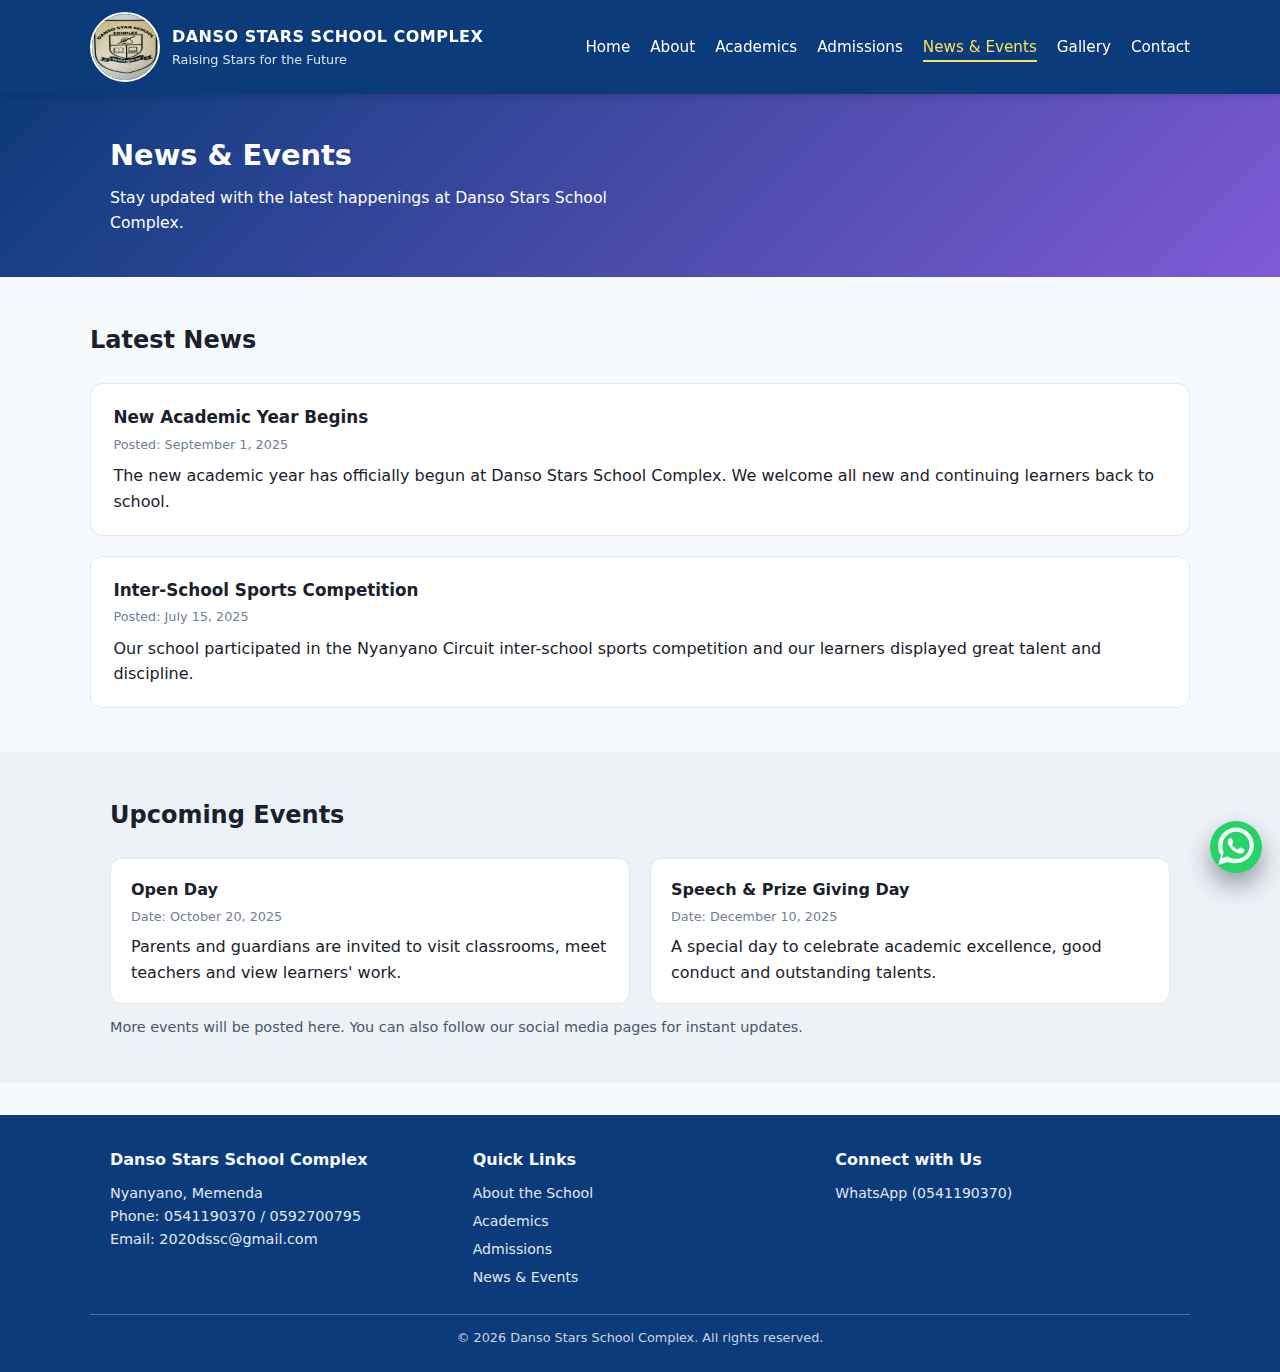
<file: news-events.html>
<!DOCTYPE html>
<html lang="en">
<head>
  <meta charset="UTF-8" />
  <meta name="viewport" content="width=device-width, initial-scale=1.0" />
  <meta name="description" content="Read the latest news and upcoming events from Danso Stars School Complex in Nyanyano, Memenda – open days, speech and prize-giving, sports and more." />
  <title>News &amp; Events | Danso Stars School Complex</title>
  <link rel="stylesheet" href="profile.css" />
</head>
<body>
  <header class="site-header">
    <div class="container header-inner">
      <a href="index.html" class="brand">
        <img src="dssc_logo/dssc-logo.jpg" alt="Danso Stars School Complex Logo" class="logo"/>
        <div class="brand-text">
          <span class="brand-name">Danso Stars School Complex</span>
          <span class="brand-tagline">Raising Stars for the Future</span>
        </div>
      </a>
      <nav class="main-nav">
        <button class="nav-toggle" aria-label="Toggle navigation">&#9776;</button>
        <ul class="nav-links">
          <li><a href="index.html">Home</a></li>
          <li><a href="about.html">About</a></li>
          <li><a href="academics.html">Academics</a></li>
          <li><a href="admissions.html">Admissions</a></li>
          <li><a href="news-events.html" class="active">News &amp; Events</a></li>
          <li><a href="gallery.html">Gallery</a></li>
          <li><a href="contact.html">Contact</a></li>
        </ul>
      </nav>
    </div>
  </header>

  <main>
    <section class="page-hero news-hero">
      <div class="container">
        <h1>News &amp; Events</h1>
        <p>Stay updated with the latest happenings at Danso Stars School Complex.</p>
      </div>
    </section>

    <section class="section container">
      <h2>Latest News</h2>
      <div class="news-list" id="news-list">
        <article class="news-item">
          <h3>New Academic Year Begins</h3>
          <p class="meta">Posted: <span>September 1, 2025</span></p>
          <p>The new academic year has officially begun at Danso Stars School Complex. We welcome all new and continuing learners back to school.</p>
        </article>
        <article class="news-item">
          <h3>Inter-School Sports Competition</h3>
          <p class="meta">Posted: <span>July 15, 2025</span></p>
          <p>Our school participated in the Nyanyano Circuit inter-school sports competition and our learners displayed great talent and discipline.</p>
        </article>
      </div>
    </section>

    <section class="section section-alt">
      <div class="container">
        <h2>Upcoming Events</h2>
        <div class="events-list" id="events-list">
          <div class="event-card">
            <h3>Open Day</h3>
            <p class="meta">Date: <span>October 20, 2025</span></p>
            <p>Parents and guardians are invited to visit classrooms, meet teachers and view learners' work.</p>
          </div>
          <div class="event-card">
            <h3>Speech &amp; Prize Giving Day</h3>
            <p class="meta">Date: <span>December 10, 2025</span></p>
            <p>A special day to celebrate academic excellence, good conduct and outstanding talents.</p>
          </div>
        </div>
        <p class="note">More events will be posted here. You can also follow our social media pages for instant updates.</p>
      </div>
    </section>
  </main>

  <footer class="site-footer">
    <div class="container footer-grid">
      <div>
        <h3>Danso Stars School Complex</h3>
        <p>Nyanyano, Memenda</p>
        <p>Phone: 0541190370 / 0592700795</p>
        <p>Email: <a href="mailto:2020dssc@gmail.com">2020dssc@gmail.com</a></p>
      </div>
      <div>
        <h4>Quick Links</h4>
        <ul class="footer-links">
          <li><a href="about.html">About the School</a></li>
          <li><a href="academics.html">Academics</a></li>
          <li><a href="admissions.html">Admissions</a></li>
          <li><a href="news-events.html">News &amp; Events</a></li>
        </ul>
      </div>
      <div>
        <h4>Connect with Us</h4>
        <ul class="footer-links">
          <li><a href="https://wa.me/233541190370" target="_blank" rel="noopener noreferrer" aria-label="WhatsApp">WhatsApp (0541190370)</a></li>
        </ul>
      </div>
    </div>
    <div class="container footer-bottom">
      <p>&copy; <span id="year"></span> Danso Stars School Complex. All rights reserved.</p>
    </div>
  </footer>

  <div class="whatsapp-float">
    <a href="https://wa.me/233541190370" target="_blank" rel="noopener noreferrer" aria-label="Chat with Danso Stars School Complex on WhatsApp">
      <svg xmlns="http://www.w3.org/2000/svg" viewBox="0 0 32 32" aria-hidden="true" class="whatsapp-icon">
        <path fill="currentColor" d="M16.04 4C9.95 4 5 8.95 5 15.04c0 2.28.67 4.38 1.82 6.16L5 27l6-1.8A10.93 10.93 0 0 0 16.04 26C22.13 26 27 21.05 27 14.96 27 8.85 22.13 4 16.04 4zm0 19.3c-1.74 0-3.37-.46-4.8-1.34l-.34-.2-3.57 1.08 1.1-3.48-.22-.36A8.33 8.33 0 0 1 7.7 15c0-4.61 3.74-8.35 8.34-8.35 4.6 0 8.35 3.74 8.35 8.35 0 4.6-3.75 8.3-8.35 8.3zm4.57-6.17c-.25-.12-1.5-.74-1.73-.82-.23-.08-.4-.12-.57.13-.17.25-.66.82-.8.98-.15.17-.3.18-.55.06-.25-.12-1.04-.38-1.98-1.23-.73-.65-1.22-1.45-1.37-1.7-.14-.25-.02-.39.1-.51.1-.1.25-.26.36-.39.12-.13.16-.22.24-.37.08-.15.05-.28-.02-.4-.07-.12-.57-1.37-.78-1.88-.21-.5-.42-.43-.57-.44l-.49-.01c-.17 0-.44.06-.67.28-.23.22-.88.86-.88 2.1 0 1.24.9 2.44 1.03 2.61.13.17 1.77 2.7 4.3 3.78.6.26 1.07.41 1.44.52.61.19 1.16.16 1.6.1.49-.07 1.5-.61 1.71-1.2.21-.59.21-1.09.15-1.2-.06-.11-.23-.17-.48-.3z"/>
      </svg>
    </a>
  </div>

  <script src="app.js" defer></script>
</body>
</html>
</file>
<file: profile.css>
/* General Reset */
*,
*::before,
*::after {
  box-sizing: border-box;
  margin: 0;
  padding: 0;
}

body {
  font-family: system-ui, -apple-system, BlinkMacSystemFont, "Segoe UI", sans-serif;
  background-color: #f7fafc;
  color: #1a202c;
  line-height: 1.6;
}

img {
  max-width: 100%;
  display: block;
}

a {
  color: inherit;
  text-decoration: none;
}

ul {
  list-style: none;
}

.container {
  width: 100%;
  max-width: 1100px;
  margin: 0 auto;
  padding: 0 1.25rem;
}

/* Header & Navigation */
.site-header {
  background: #0b3b7a;
  color: #fff;
  box-shadow: 0 2px 8px rgba(0, 0, 0, 0.15);
  position: sticky;
  top: 0;
  z-index: 20;
}

.header-inner {
  display: flex;
  align-items: center;
  justify-content: space-between;
  padding: 0.75rem 0;
}

.brand {
  display: flex;
  align-items: center;
  gap: 0.75rem;
}

.logo {
  width: 70px;
  height: 70px;
  object-fit: cover;
  border-radius: 50%;
  border: 2px solid #fff;
}

.brand-text {
  display: flex;
  flex-direction: column;
}

.brand-name {
  font-weight: 700;
  letter-spacing: 0.03em;
  text-transform: uppercase;
  font-size: 1rem;
}

.brand-tagline {
  font-size: 0.8rem;
  opacity: 0.85;
}

.main-nav {
  position: relative;
}

.nav-toggle {
  display: none;
  background: none;
  border: none;
  color: #fff;
  font-size: 1.5rem;
  cursor: pointer;
}

.nav-links {
  display: flex;
  align-items: center;
  gap: 1.25rem;
  font-size: 0.95rem;
}

.nav-links a {
  padding-bottom: 0.25rem;
  border-bottom: 2px solid transparent;
  transition: border-color 0.2s, color 0.2s;
}

.nav-links a:hover {
  border-color: rgba(255, 255, 255, 0.6);
}

.nav-links a.active {
  border-color: #f6e05e;
  color: #f6e05e;
}

/* Hero */
.hero {
  background: linear-gradient(135deg, #0b3b7a, #2563eb);
  color: #fff;
  padding: 3rem 0 3.5rem;
}

.hero-inner {
  display: grid;
  grid-template-columns: minmax(0, 2fr) minmax(0, 1.6fr);
  gap: 2.5rem;
  align-items: center;
}

.hero h1 {
  font-size: clamp(1.8rem, 3vw, 2.4rem);
  margin-bottom: 0.75rem;
}

.hero p {
  font-size: 1rem;
  max-width: 28rem;
  opacity: 0.95;
}

.hero-actions {
  display: flex;
  flex-wrap: wrap;
  gap: 0.75rem;
  margin-top: 1.25rem;
}

.hero-contact {
  margin-top: 1rem;
  font-size: 0.92rem;
  opacity: 0.9;
}

.hero-image-wrapper {
  border-radius: 1.25rem;
  overflow: hidden;
  box-shadow: 0 18px 40px rgba(15, 23, 42, 0.4);
  border: 1px solid rgba(248, 250, 252, 0.35);
}

.hero-image {
  width: 100%;
  height: 100%;
  object-fit: cover;
  display: block;
}

/* Results (Academics page) */
.results-wrapper {
  margin-top: 1rem;
  overflow-x: auto;
}

.results-table {
  width: 100%;
  border-collapse: collapse;
  font-size: 0.92rem;
  background-color: #fff;
  border-radius: 0.75rem;
  overflow: hidden;
  box-shadow: 0 8px 18px rgba(15, 23, 42, 0.06);
}

.results-table th,
.results-table td {
  padding: 0.6rem 0.75rem;
  border-bottom: 1px solid #e2e8f0;
}

.results-table th {
  background-color: #0b3b7a;
  color: #f7fafc;
  text-align: left;
  font-weight: 600;
}

.results-table tr:nth-child(even) td {
  background-color: #f7fafc;
}

.results-table tr:last-child td {
  border-bottom: none;
}

/* Teacher Directory */
.teacher-grid {
  margin-top: 1.25rem;
}

.teacher-card {
  display: flex;
  flex-direction: column;
  align-items: flex-start;
  gap: 0.4rem;
}

.teacher-avatar {
  width: 40px;
  height: 40px;
  border-radius: 999px;
  background: #0b3b7a;
  color: #f7fafc;
  display: flex;
  align-items: center;
  justify-content: center;
  font-weight: 700;
  font-size: 0.9rem;
  margin-bottom: 0.25rem;
}

.teacher-role {
  font-size: 0.9rem;
  color: #4a5568;
}

/* Newsletter */
.newsletter-section {
  background-color: #edf2f7;
}

.newsletter-form {
  margin-top: 0.75rem;
}

.newsletter-fields {
  display: flex;
  flex-wrap: wrap;
  gap: 0.75rem;
  align-items: center;
}

.newsletter-fields input[type="email"] {
  flex: 1 1 220px;
  padding: 0.55rem 0.75rem;
  border-radius: 999px;
  border: 1px solid #cbd5e0;
  font-size: 0.9rem;
}

.newsletter-fields input[type="email"]:focus {
  outline: none;
  border-color: #3182ce;
  box-shadow: 0 0 0 1px rgba(49, 130, 206, 0.4);
}

.newsletter-status {
  margin-top: 0.6rem;
  font-size: 0.88rem;
  color: #2d3748;
}

.newsletter-status.error {
  color: #c53030;
}

.newsletter-status.success {
  color: #2f855a;
}

/* Map */
.map-wrapper {
  margin-top: 1rem;
  border-radius: 0.85rem;
  overflow: hidden;
  box-shadow: 0 10px 26px rgba(15, 23, 42, 0.25);
  border: 1px solid #e2e8f0;
}

.map-wrapper iframe {
  width: 100%;
  height: 320px;
  border: 0;
}

/* Floating WhatsApp Button */
.whatsapp-float {
  position: fixed;
  right: 1.1rem;
  bottom: 1.2rem;
  z-index: 40;
}

.whatsapp-float a {
  display: inline-flex;
  align-items: center;
  justify-content: center;
  width: 52px;
  height: 52px;
  border-radius: 999px;
  background-color: #25d366;
  color: #f7fafc;
  font-weight: 700;
  font-size: 1.3rem;
  box-shadow: 0 12px 24px rgba(15, 23, 42, 0.4);
}

.whatsapp-float a:hover {
  filter: brightness(1.05);
}

.hero-highlight {
  background: rgba(15, 23, 42, 0.35);
  padding: 1.25rem 1.5rem;
  border-radius: 0.75rem;
  border: 1px solid rgba(248, 250, 252, 0.2);
}

.hero-highlight h2 {
  font-size: 1.1rem;
  margin-bottom: 0.5rem;
}

.hero-highlight p {
  font-size: 0.9rem;
}

/* Generic Sections */
.section {
  padding: 2.75rem 0;
}

.section-alt {
  background-color: #edf2f7;
}

.section h2 {
  font-size: 1.5rem;
  margin-bottom: 1.5rem;
  text-align: left;
}

.two-column {
  display: grid;
  grid-template-columns: repeat(2, minmax(0, 1fr));
  gap: 2rem;
  align-items: flex-start;
}

/* Cards & Grids */
.grid-3 {
  display: grid;
  grid-template-columns: repeat(3, minmax(0, 1fr));
  gap: 1.5rem;
}

.card {
  background-color: #ffffff;
  border-radius: 0.75rem;
  padding: 1.25rem 1.35rem;
  box-shadow: 0 8px 18px rgba(15, 23, 42, 0.06);
  border: 1px solid #e2e8f0;
}

.card h3 {
  font-size: 1.1rem;
  margin-bottom: 0.5rem;
}

.card p {
  font-size: 0.95rem;
  color: #4a5568;
}

.card-link {
  display: inline-block;
  margin-top: 0.75rem;
  font-size: 0.9rem;
  color: #2563eb;
}

.card-link:hover {
  text-decoration: underline;
}

.callout-box {
  text-align: center;
  background: linear-gradient(120deg, #0b3b7a, #2563eb);
  color: #fff;
  border-radius: 1rem;
  padding: 2.25rem 1.5rem;
  box-shadow: 0 10px 24px rgba(15, 23, 42, 0.25);
}

.callout-box h2 {
  color: #fff;
  margin-bottom: 0.75rem;
}

.callout-box p {
  margin-bottom: 1.25rem;
}

/* Buttons */
.btn {
  display: inline-flex;
  align-items: center;
  justify-content: center;
  padding: 0.55rem 1.4rem;
  border-radius: 999px;
  border: none;
  background-color: #f6e05e;
  color: #1a202c;
  font-weight: 600;
  font-size: 0.9rem;
  cursor: pointer;
  transition: transform 0.12s ease, box-shadow 0.12s ease, background-color 0.12s ease;
  box-shadow: 0 8px 18px rgba(15, 23, 42, 0.25);
}

.btn:hover {
  transform: translateY(-1px);
  box-shadow: 0 12px 26px rgba(15, 23, 42, 0.35);
  background-color: #fbd38d;
}

.btn:active {
  transform: translateY(0);
  box-shadow: 0 4px 12px rgba(15, 23, 42, 0.2);
}

.btn-outline {
  background: transparent;
  color: #fff;
  border: 1px solid rgba(248, 250, 252, 0.7);
  box-shadow: none;
}

.btn-outline:hover {
  background-color: rgba(15, 23, 42, 0.22);
  box-shadow: 0 8px 18px rgba(15, 23, 42, 0.35);
}

/* Lists */
.feature-list {
  list-style: none;
  padding-left: 0;
}

.feature-list li {
  position: relative;
  padding-left: 1.3rem;
  margin-bottom: 0.55rem;
  font-size: 0.95rem;
  color: #2d3748;
}

.feature-list li::before {
  content: "★";
  position: absolute;
  left: 0;
  top: 0.1rem;
  font-size: 0.75rem;
  color: #f6e05e;
}

.numbered-list {
  list-style: decimal;
  padding-left: 1.25rem;
}

.numbered-list li {
  margin-bottom: 0.45rem;
  font-size: 0.95rem;
}

.home-news-snippet h3 {
  font-size: 1rem;
  margin-bottom: 0.35rem;
}

.home-news-snippet p {
  font-size: 0.95rem;
  color: #4a5568;
}

/* Page Heroes */
.page-hero {
  padding: 2.4rem 0 2.6rem;
  color: #fff;
}

.about-hero {
  background: linear-gradient(135deg, #0b3b7a, #3182ce);
}

.academics-hero {
  background: linear-gradient(135deg, #0b3b7a, #2b6cb0);
}

.admissions-hero {
  background: linear-gradient(135deg, #0b3b7a, #38a169);
}

.news-hero {
  background: linear-gradient(135deg, #0b3b7a, #805ad5);
}

.gallery-hero {
  background: linear-gradient(135deg, #0b3b7a, #d53f8c);
}

.contact-hero {
  background: linear-gradient(135deg, #0b3b7a, #dd6b20);
}

.page-hero h1 {
  font-size: 1.8rem;
  margin-bottom: 0.4rem;
}

.page-hero p {
  max-width: 32rem;
  font-size: 0.98rem;
}

/* News & Events */
.news-list {
  display: grid;
  gap: 1.25rem;
}

.news-item {
  background-color: #fff;
  padding: 1.25rem 1.4rem;
  border-radius: 0.75rem;
  border: 1px solid #e2e8f0;
}

.news-item h3 {
  font-size: 1.05rem;
  margin-bottom: 0.25rem;
}

.news-item .meta {
  font-size: 0.8rem;
  color: #718096;
  margin-bottom: 0.5rem;
}

.events-list {
  display: grid;
  grid-template-columns: repeat(auto-fit, minmax(220px, 1fr));
  gap: 1.25rem;
}

.event-card {
  background-color: #fff;
  padding: 1.1rem 1.25rem;
  border-radius: 0.75rem;
  border: 1px solid #e2e8f0;
}

.event-card h3 {
  font-size: 1rem;
  margin-bottom: 0.25rem;
}

.event-card .meta {
  font-size: 0.8rem;
  color: #718096;
  margin-bottom: 0.45rem;
}

.note {
  margin-top: 0.75rem;
  font-size: 0.9rem;
  color: #4a5568;
}

/* Gallery */
.gallery-grid {
  display: grid;
  grid-template-columns: repeat(auto-fit, minmax(140px, 1fr));
  gap: 0.75rem;
}

.gallery-item {
  border-radius: 0.6rem;
  overflow: hidden;
  cursor: pointer;
  transition: transform 0.12s ease, box-shadow 0.12s ease, filter 0.12s ease;
  box-shadow: 0 4px 10px rgba(15, 23, 42, 0.2);
}

.gallery-item:hover {
  transform: translateY(-2px) scale(1.01);
  box-shadow: 0 10px 24px rgba(15, 23, 42, 0.28);
  filter: brightness(1.04);
}

.lightbox {
  position: fixed;
  inset: 0;
  background: rgba(15, 23, 42, 0.8);
  display: none;
  align-items: center;
  justify-content: center;
  z-index: 30;
}

.lightbox.open {
  display: flex;
}

.lightbox-content {
  position: relative;
  max-width: 90vw;
  max-height: 85vh;
}

.lightbox img {
  width: 100%;
  height: auto;
  border-radius: 0.75rem;
}

.lightbox-close {
  position: absolute;
  top: -14px;
  right: -10px;
  font-size: 1.8rem;
  color: #f7fafc;
  cursor: pointer;
}

/* Contact Form */
.contact-section {
  align-items: flex-start;
}

.contact-form {
  background-color: #ffffff;
  border-radius: 0.75rem;
  padding: 1.5rem 1.6rem;
  box-shadow: 0 8px 18px rgba(15, 23, 42, 0.08);
  border: 1px solid #e2e8f0;
}

.form-group {
  margin-bottom: 0.85rem;
}

.form-group label {
  display: block;
  font-size: 0.9rem;
  font-weight: 600;
  margin-bottom: 0.3rem;
  color: #2d3748;
}

.form-group input,
.form-group textarea {
  width: 100%;
  padding: 0.5rem 0.6rem;
  border-radius: 0.45rem;
  border: 1px solid #cbd5e0;
  font-size: 0.9rem;
  font-family: inherit;
  transition: border-color 0.12s ease, box-shadow 0.12s ease;
}

.form-group input:focus,
.form-group textarea:focus {
  outline: none;
  border-color: #3182ce;
  box-shadow: 0 0 0 1px rgba(49, 130, 206, 0.5);
}

.form-status {
  margin-top: 0.65rem;
  font-size: 0.88rem;
  color: #2d3748;
}

.form-status.error {
  color: #c53030;
}

.form-status.success {
  color: #2f855a;
}

/* Footer */
.site-footer {
  background-color: #0b3b7a;
  color: #e2e8f0;
  padding: 2rem 0 1.5rem;
  margin-top: 2rem;
}

.footer-grid {
  display: grid;
  grid-template-columns: repeat(3, minmax(0, 1fr));
  gap: 1.75rem;
  font-size: 0.9rem;
}

.footer-grid h3,
.footer-grid h4 {
  font-size: 1rem;
  margin-bottom: 0.6rem;
  color: #f7fafc;
}

.footer-links {
  list-style: none;
}

.footer-links li {
  margin-bottom: 0.3rem;
}

.footer-links a {
  color: #e2e8f0;
  font-size: 0.88rem;
}

.footer-links a:hover {
  text-decoration: underline;
}

.footer-bottom {
  margin-top: 1.25rem;
  border-top: 1px solid rgba(226, 232, 240, 0.3);
  padding-top: 0.8rem;
  font-size: 0.8rem;
  text-align: center;
  color: #cbd5e0;
}

/* Responsive */
@media (max-width: 900px) {
  .hero-inner {
    grid-template-columns: minmax(0, 1fr);
  }

  .hero-highlight {
    margin-top: 1rem;
  }

  .two-column {
    grid-template-columns: minmax(0, 1fr);
  }

  .grid-3 {
    grid-template-columns: repeat(2, minmax(0, 1fr));
  }

  .footer-grid {
    grid-template-columns: repeat(2, minmax(0, 1fr));
  }
}

@media (max-width: 720px) {
  .container {
    padding: 0 1rem;
  }

  .header-inner {
    align-items: center;
  }

  .brand-name {
    font-size: 0.8rem;
  }

  .brand-tagline {
    font-size: 0.7rem;
  }

  .nav-toggle {
    display: inline-block;
  }

  .nav-links {
    position: absolute;
    right: 0;
    top: 100%;
    flex-direction: column;
    background-color: #0b3b7a;
    width: 210px;
    padding: 0.75rem 1rem 0.8rem;
    box-shadow: 0 10px 20px rgba(15, 23, 42, 0.3);
    display: none;
  }

  .nav-links.open {
    display: flex;
  }

  .grid-3 {
    grid-template-columns: minmax(0, 1fr);
  }

  .footer-grid {
    grid-template-columns: minmax(0, 1fr);
  }
}

.nav-toggle:focus,
.btn:focus,
.lightbox-close:focus,
.whatsapp-float a:focus {
  outline: 3px solid rgba(246,224,94,0.9);
  outline-offset: 2px;
}
</file>
